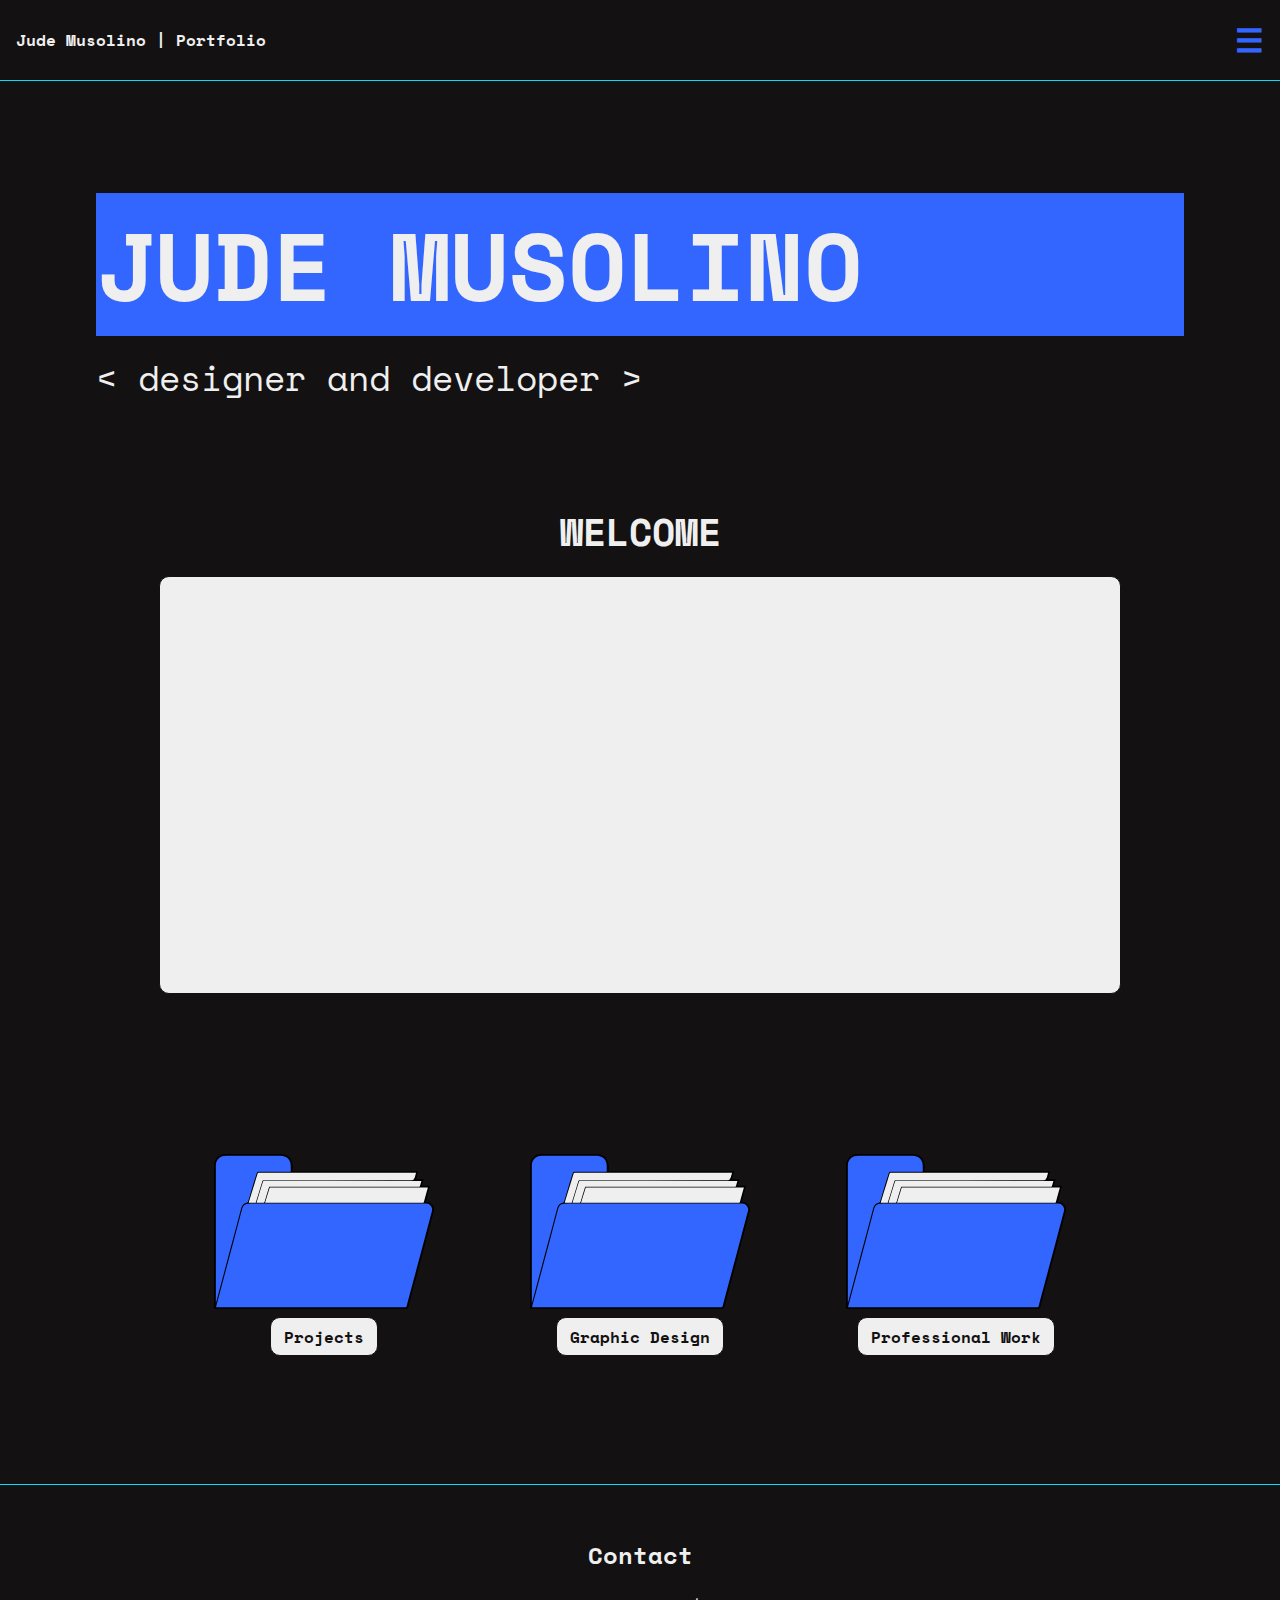
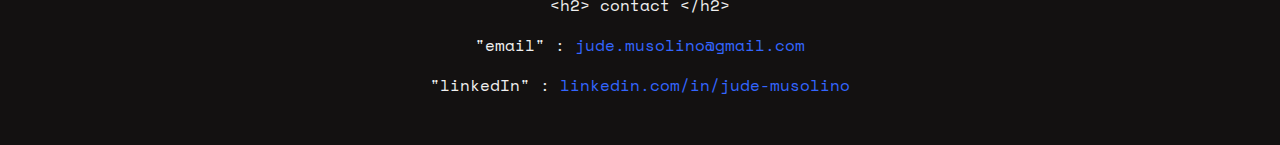
<file: index.html>
<!DOCTYPE html>
<html lang="en">
<head>
  <meta charset="UTF-8" />
  <meta name="viewport" content="width=device-width, initial-scale=1.0" />
  <title>Jude Musolino Portfolio.html</title>
  <link rel="stylesheet" href="style.css" />
  <style>
    @import url('https://fonts.googleapis.com/css2?family=Space+Mono:ital,wght@0,400;0,700;1,400;1,700&display=swap');
  </style>
</head>
<body>
  <div id="header-container"></div>

  <section class="hero">
    <p class="name">JUDE MUSOLINO</p>
    <p class="title">&lt; designer and developer &gt;</p>
  </section>

  <main class="main">
    <h2 class="box-title">WELCOME</h2>
    <div class="main-box">
      <p>Here you'll find a selection of web pages, graphic design, and class projects that I’ve worked on. They highlight my creativity and technical skills, from building functional and user-friendly websites to developing eye-catching designs.</p>
    </div>

    <div class="wrapper">
      <div class="hook">
        <a href="projects.html" class="key-link">
          <img src="assets/folder.svg" alt="Projects Key" class="key" />
          <span>Projects</span>
        </a>
      </div>
      <div class="hook">
        <a href="design.html" class="key-link">
          <img src="assets/folder.svg" alt="Design Key" class="key" />
          <span>Graphic Design</span>
        </a>
      </div>
      <div class="hook">
        <a href="work.html" class="key-link">
          <img src="assets/folder.svg" alt="Work Key" class="key" />
          <span>Professional Work</span>
        </a>
      </div>
    </div>
  </main>

  <footer class="contact" id="contact">
    <h2>Contact</h2>
    <p class="code-heading">
      <span class="tag">&lt;h2&gt;</span>
      <span class="heading-text">contact</span>
      <span class="tag">&lt;/h2&gt;</span>
    </p>

    <p><span class="label">"email"</span> : <a href="mailto:jude.musolino@gmail.com">jude.musolino@gmail.com</a></p>
    <p><span class="label">"linkedIn"</span> : <a href="linkedin.com/in/jude-musolino">linkedin.com/in/jude-musolino</a></p>
  </footer>

  <script>
    fetch('header.html')
      .then(response => response.text())
      .then(data => {
        document.getElementById('header-container').innerHTML = data;

        const hamburger = document.getElementById('hamburger');
        const menu = document.getElementById('menu');
        const overlay = document.getElementById('overlay');

        hamburger.addEventListener('click', () => {
          menu.classList.toggle('active');
          overlay.classList.toggle('active');
        });

        document.querySelectorAll('.menu a').forEach(link => {
          link.addEventListener('click', () => {
            menu.classList.remove('active');
            overlay.classList.remove('active');
          });
        });

        overlay.addEventListener('click', () => {
          menu.classList.remove('active');
          overlay.classList.remove('active');
        });
      })
      .catch(err => console.error('Error loading header:', err));
  </script>
</body>
</html>
</file>
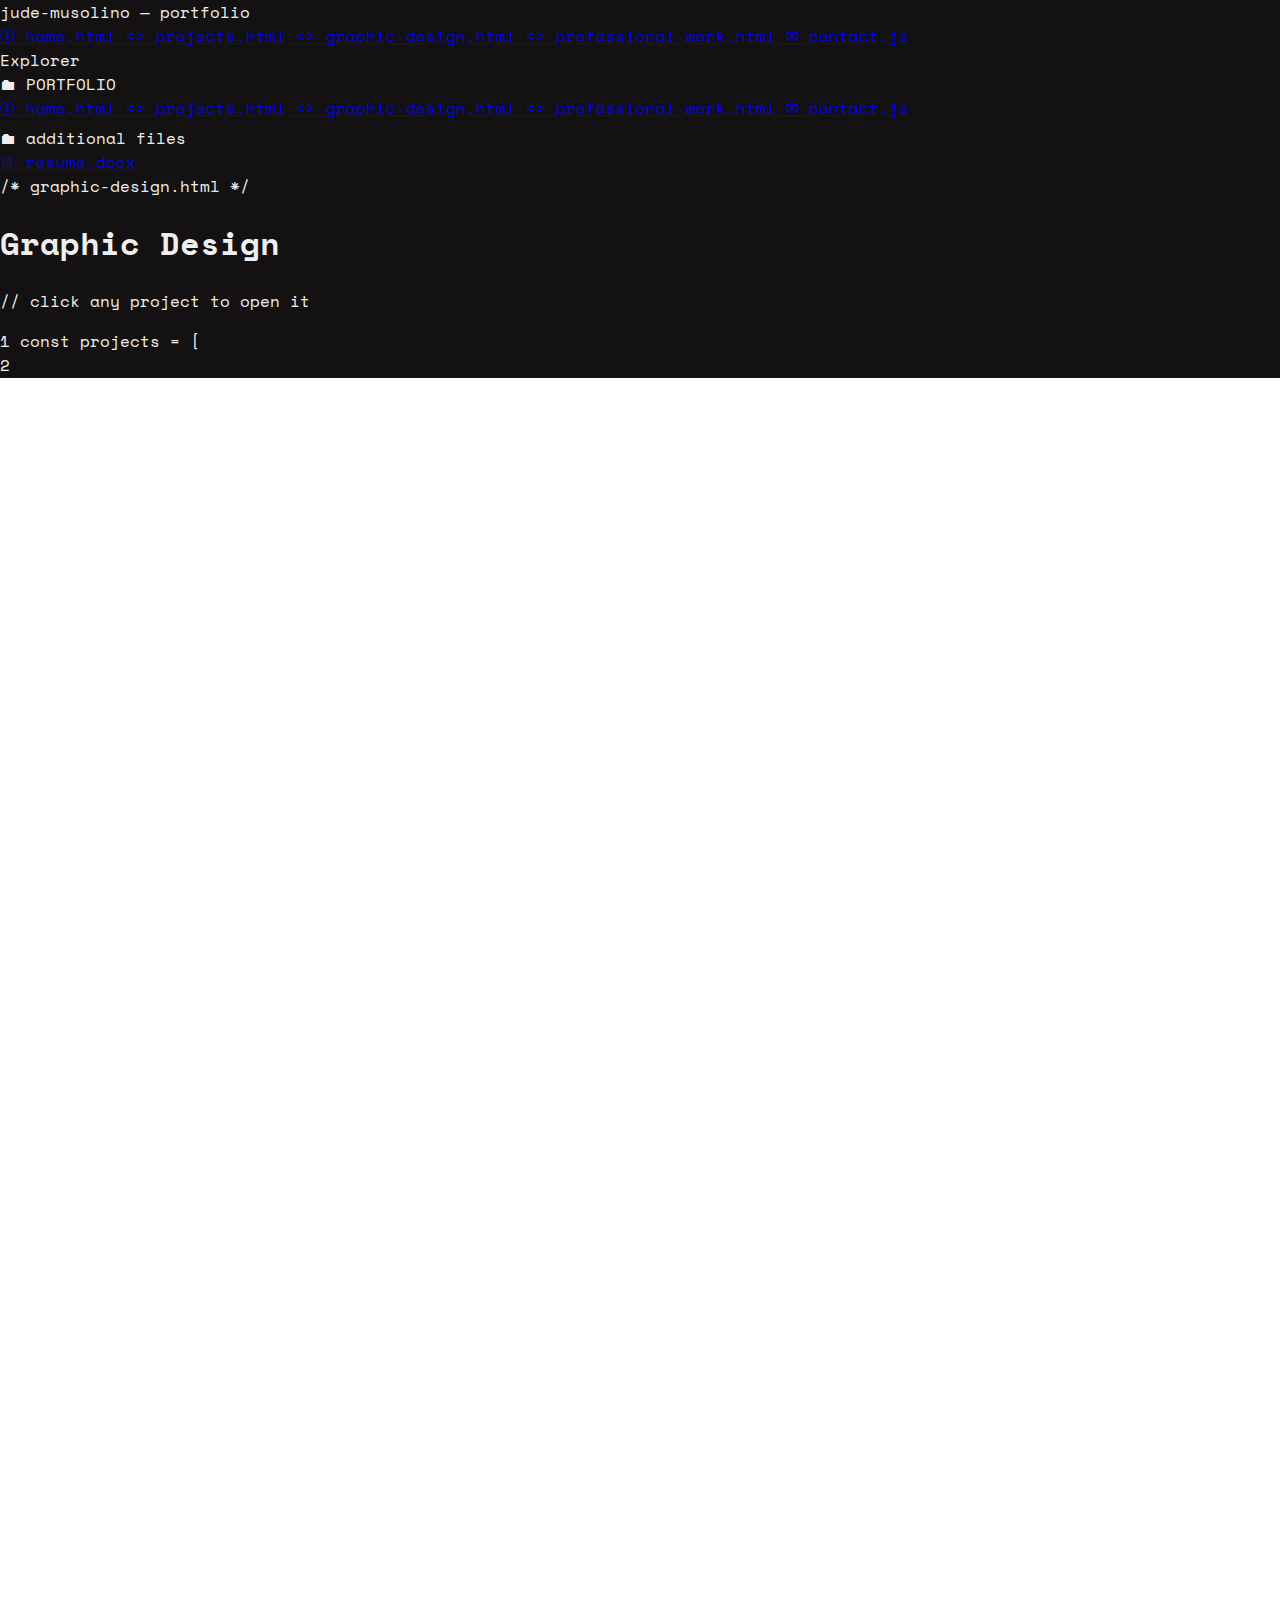
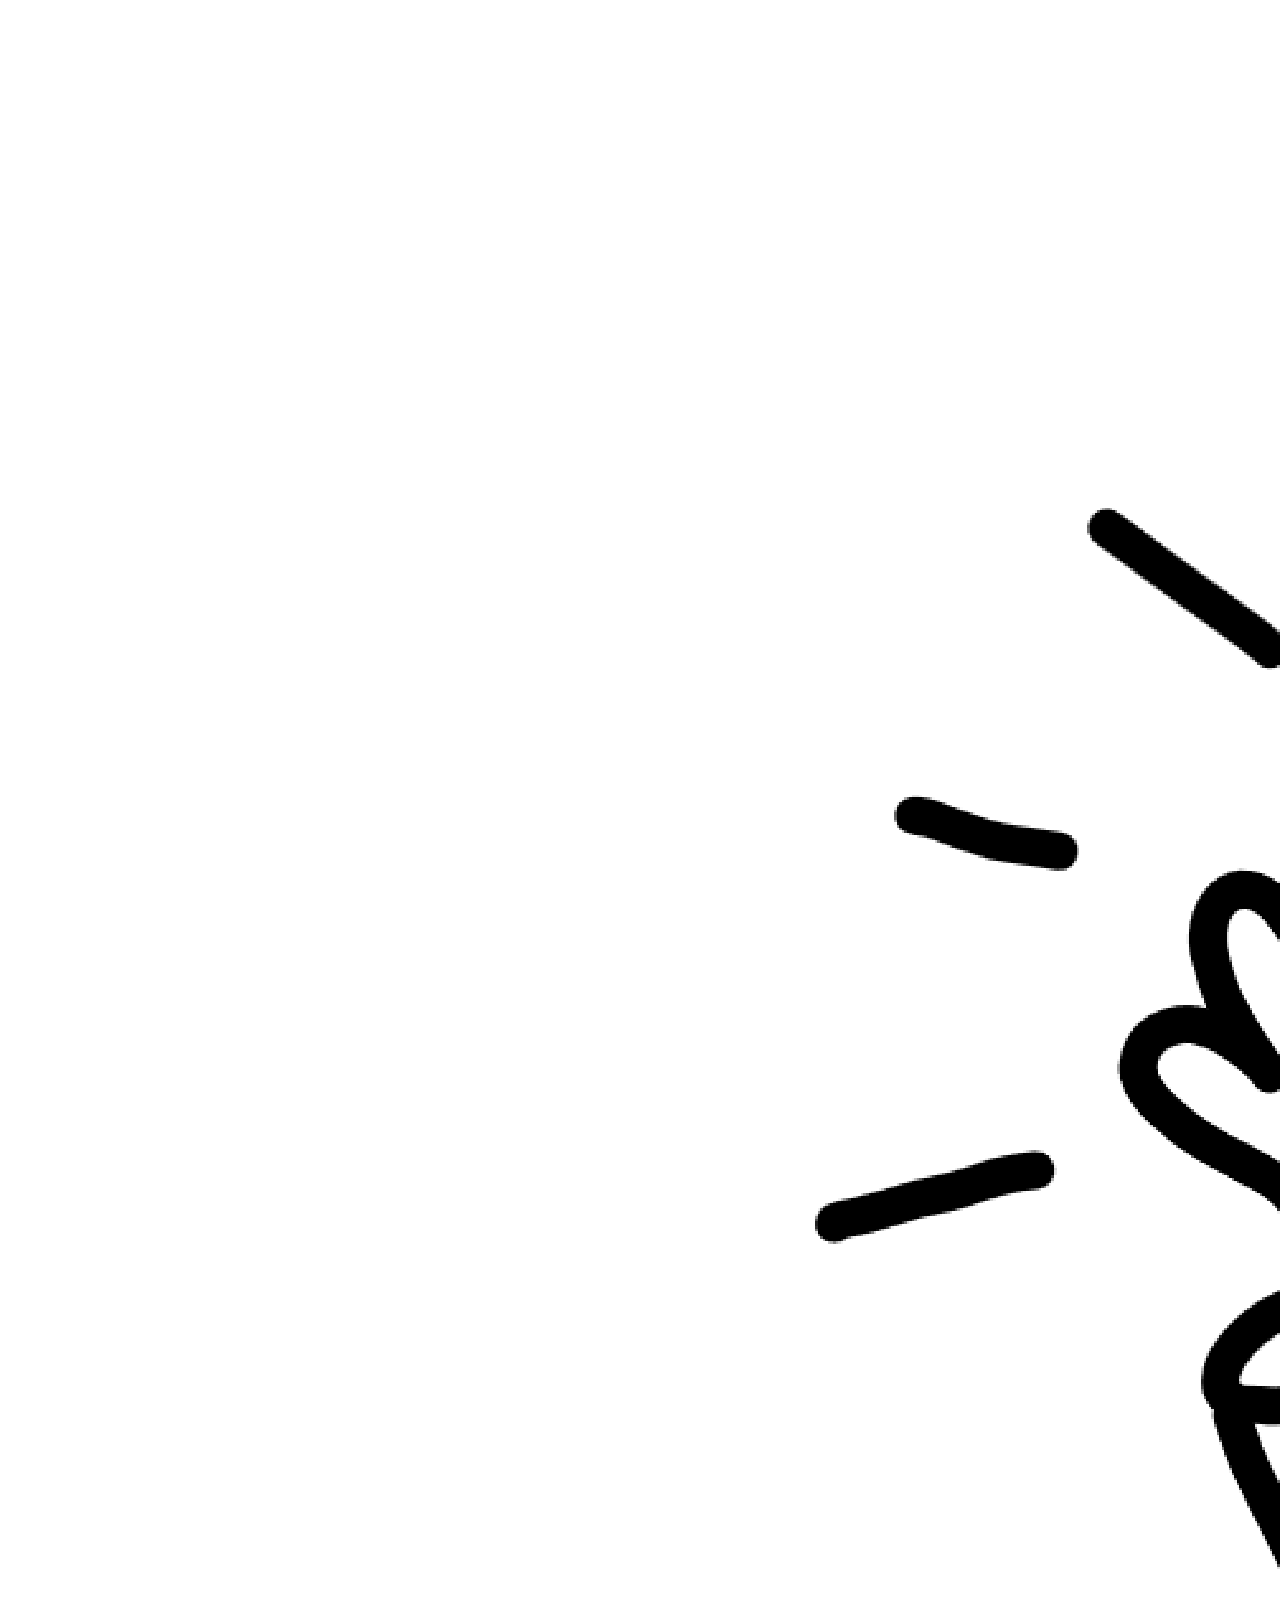
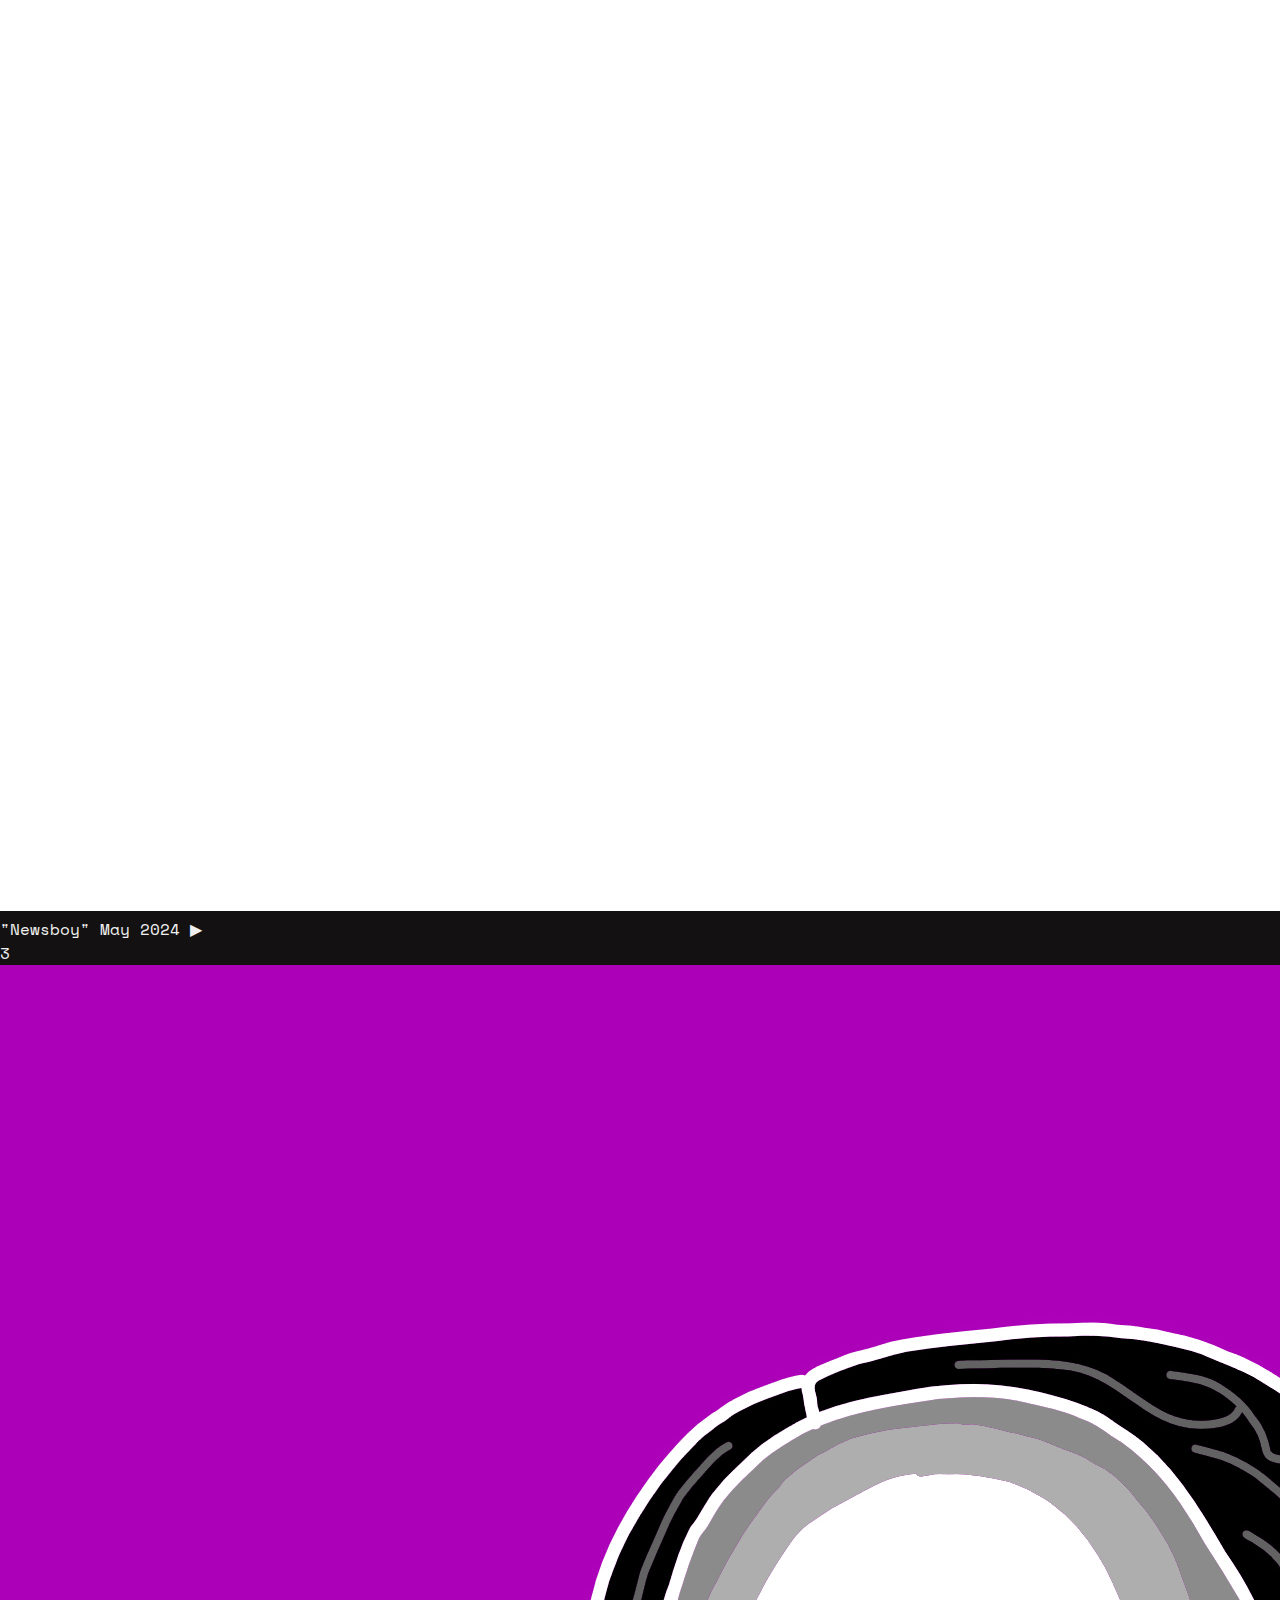
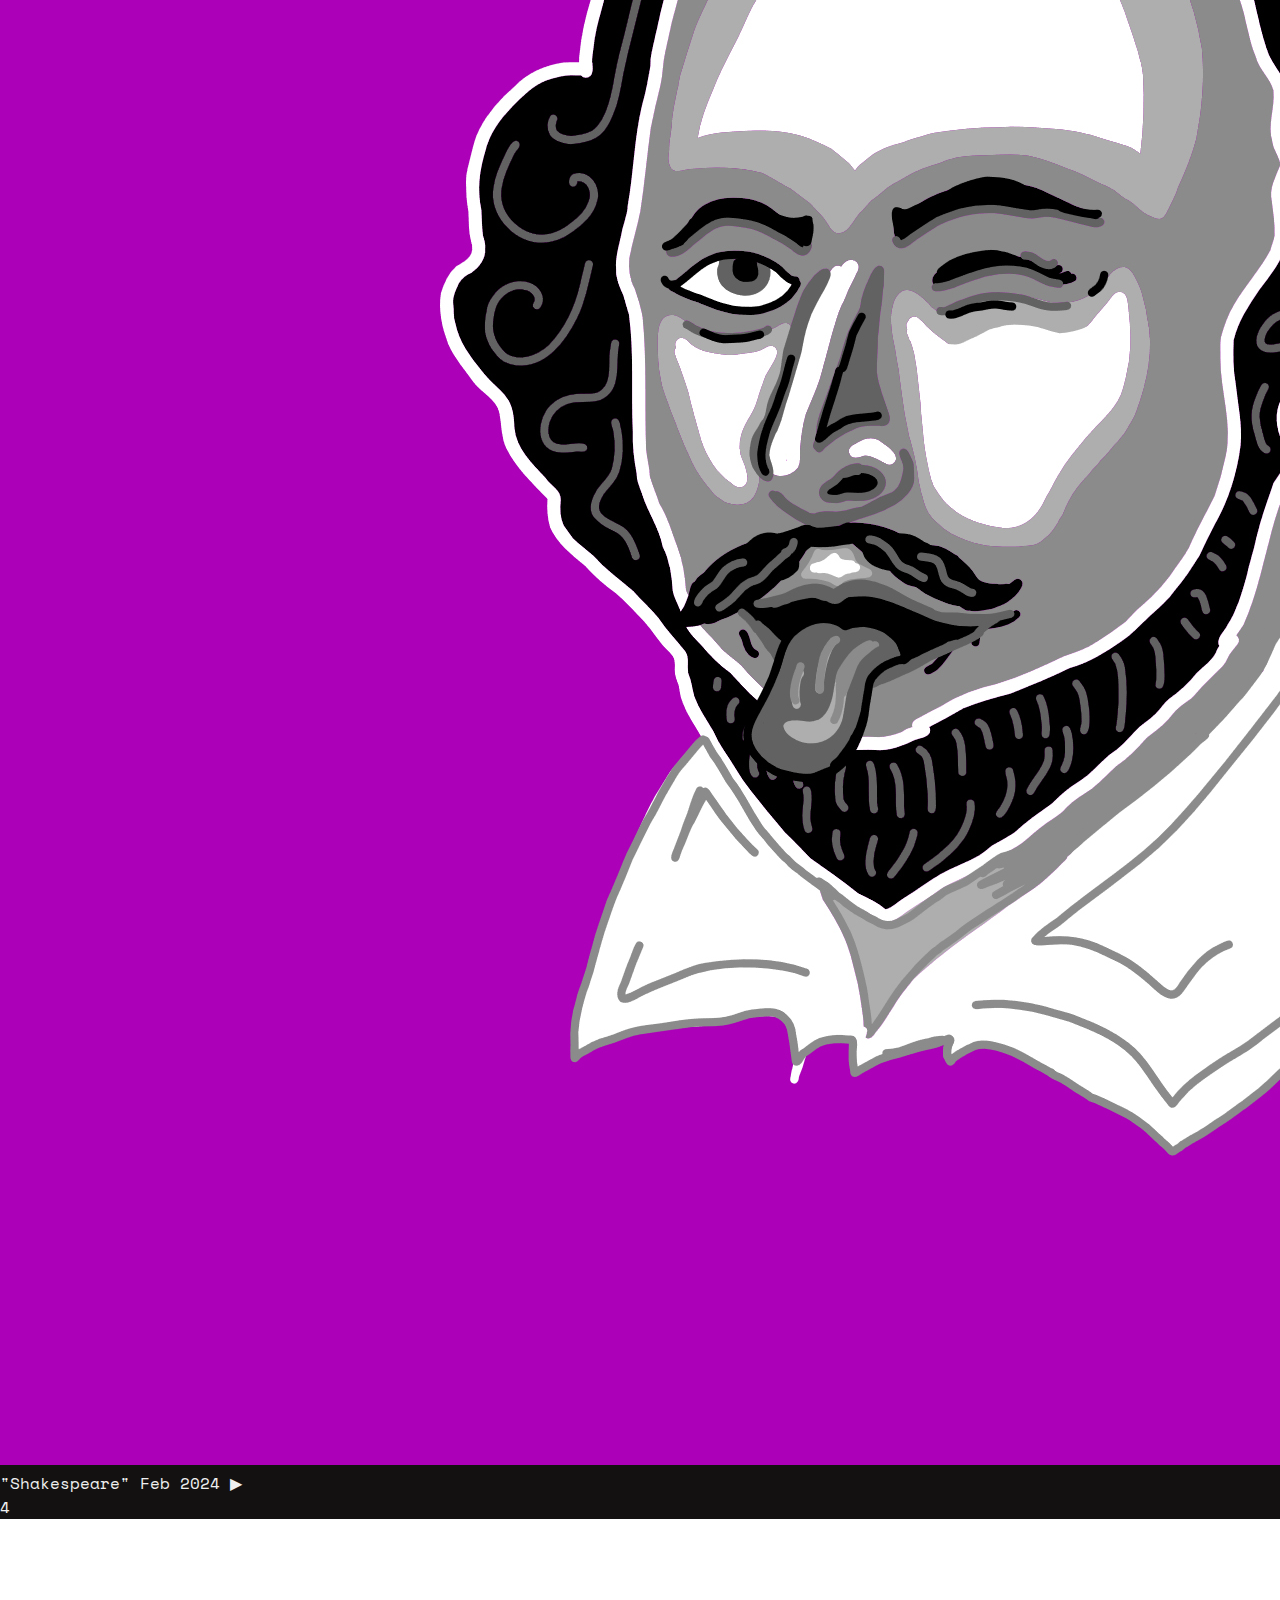
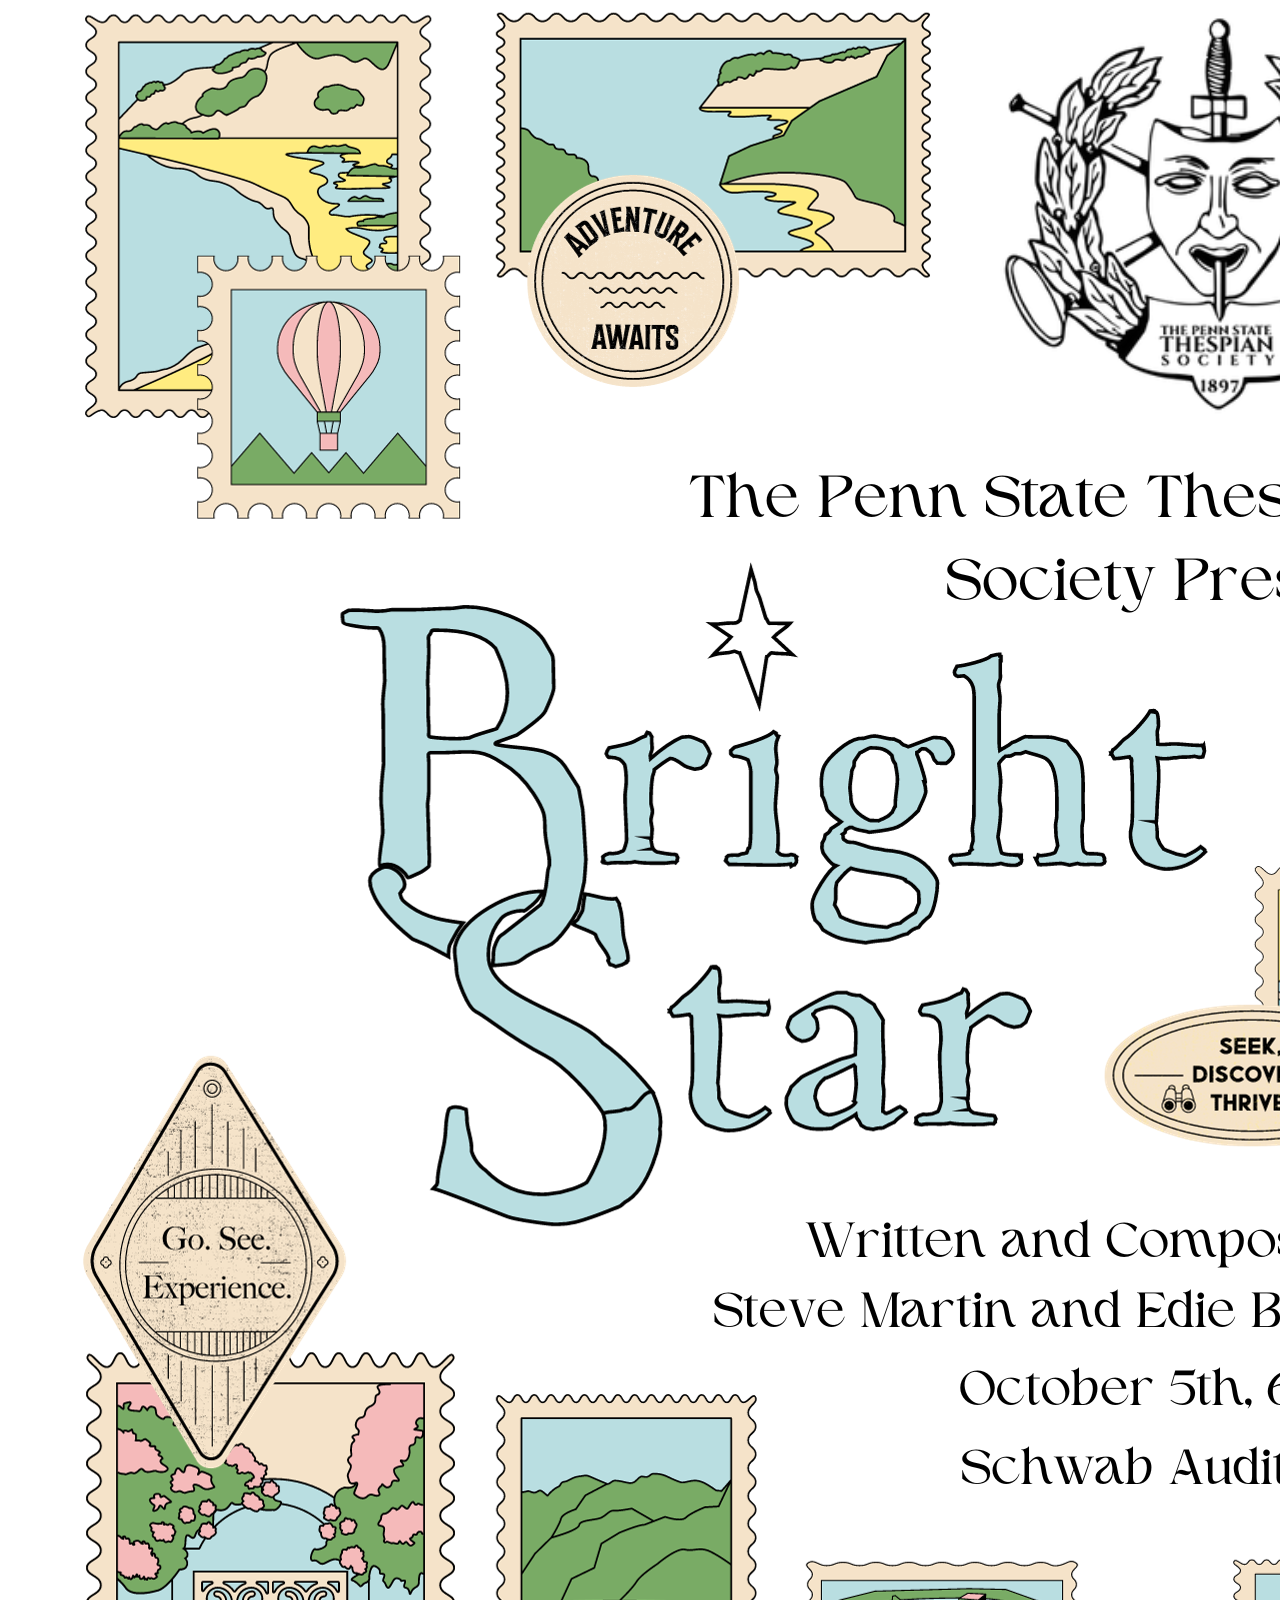
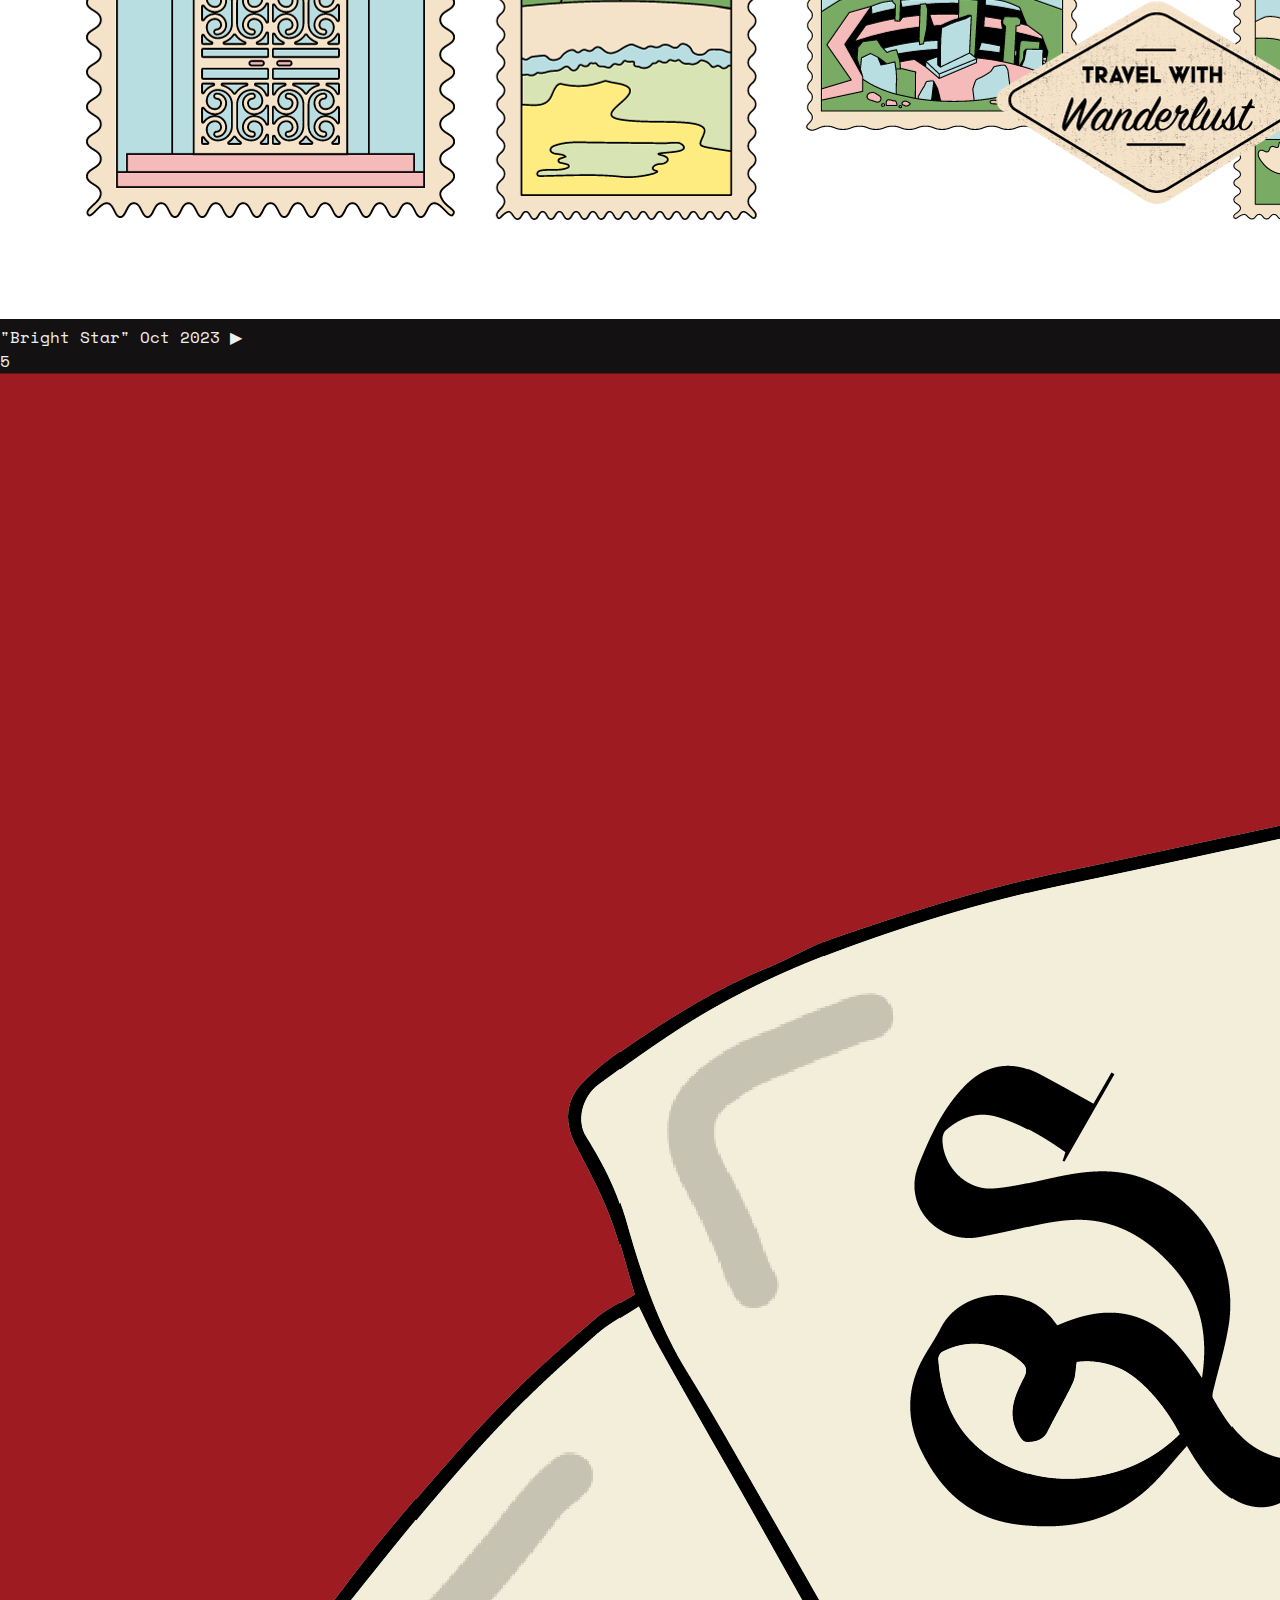
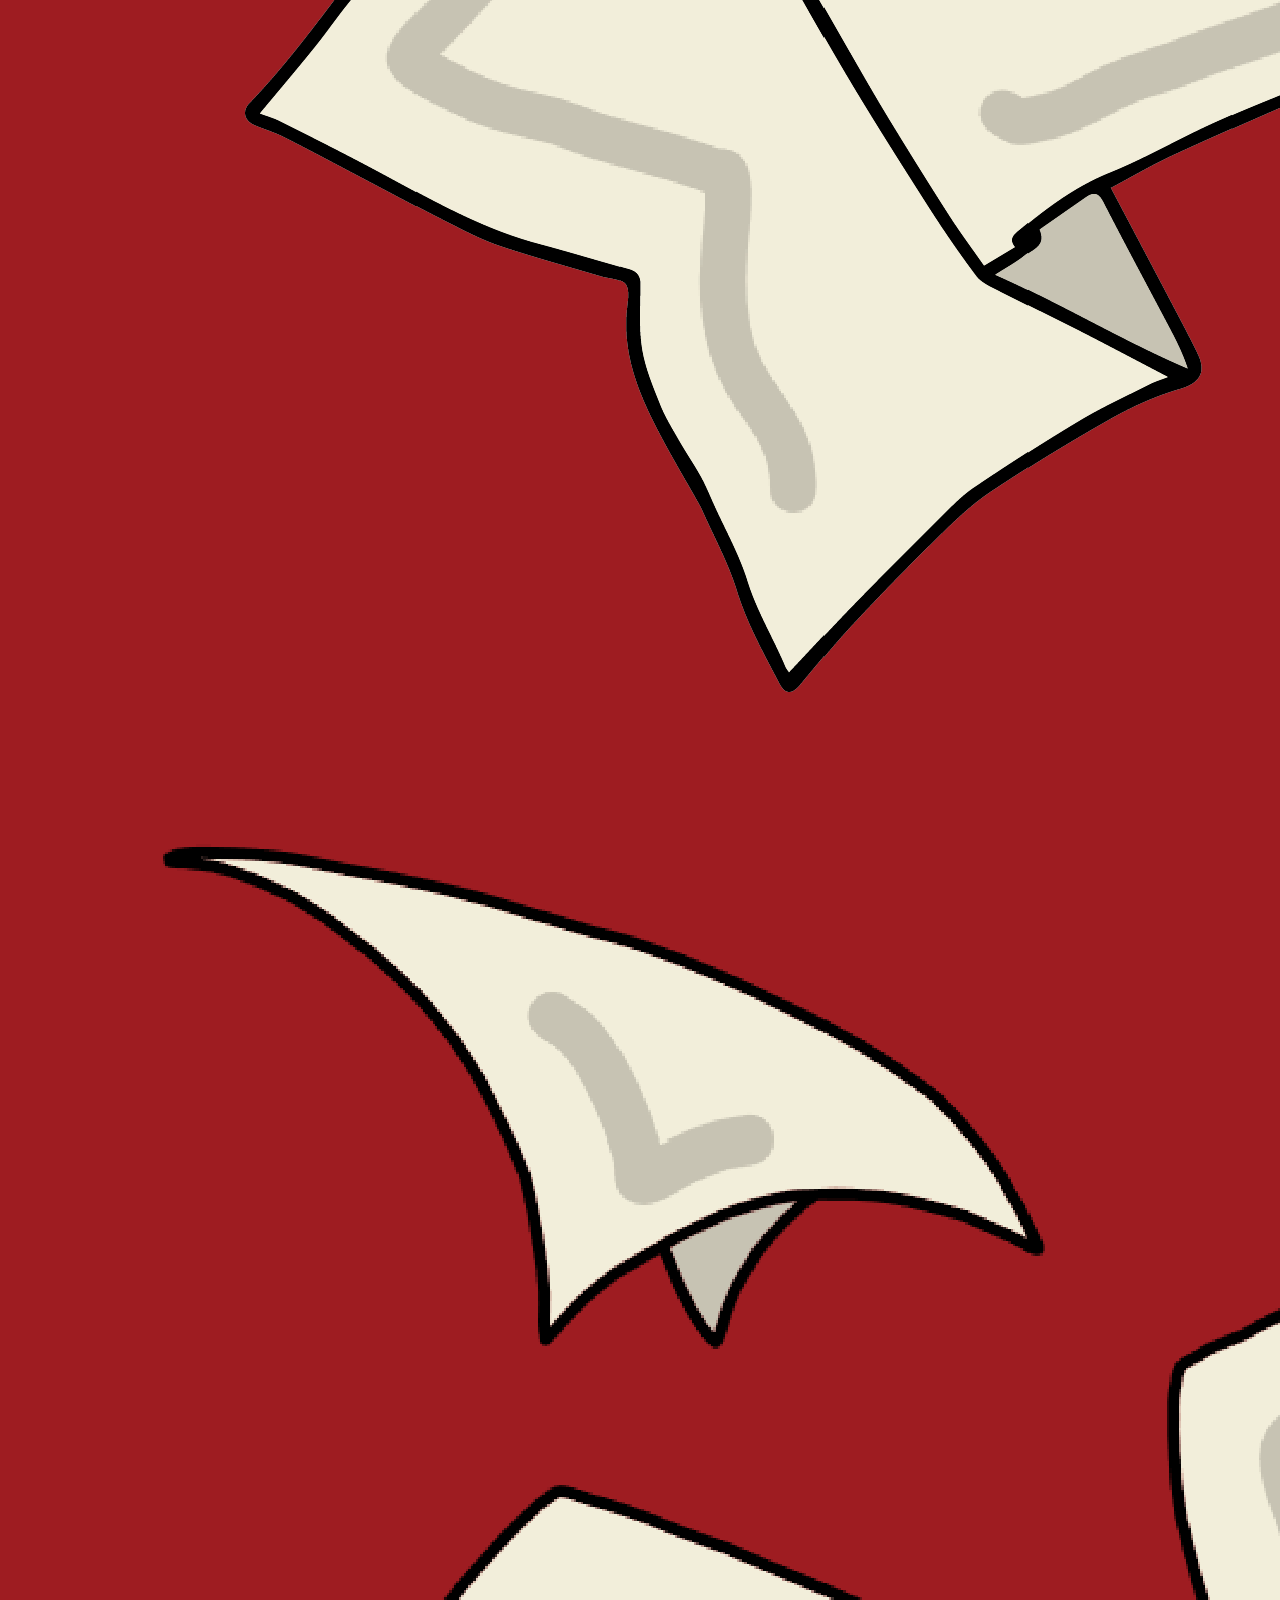
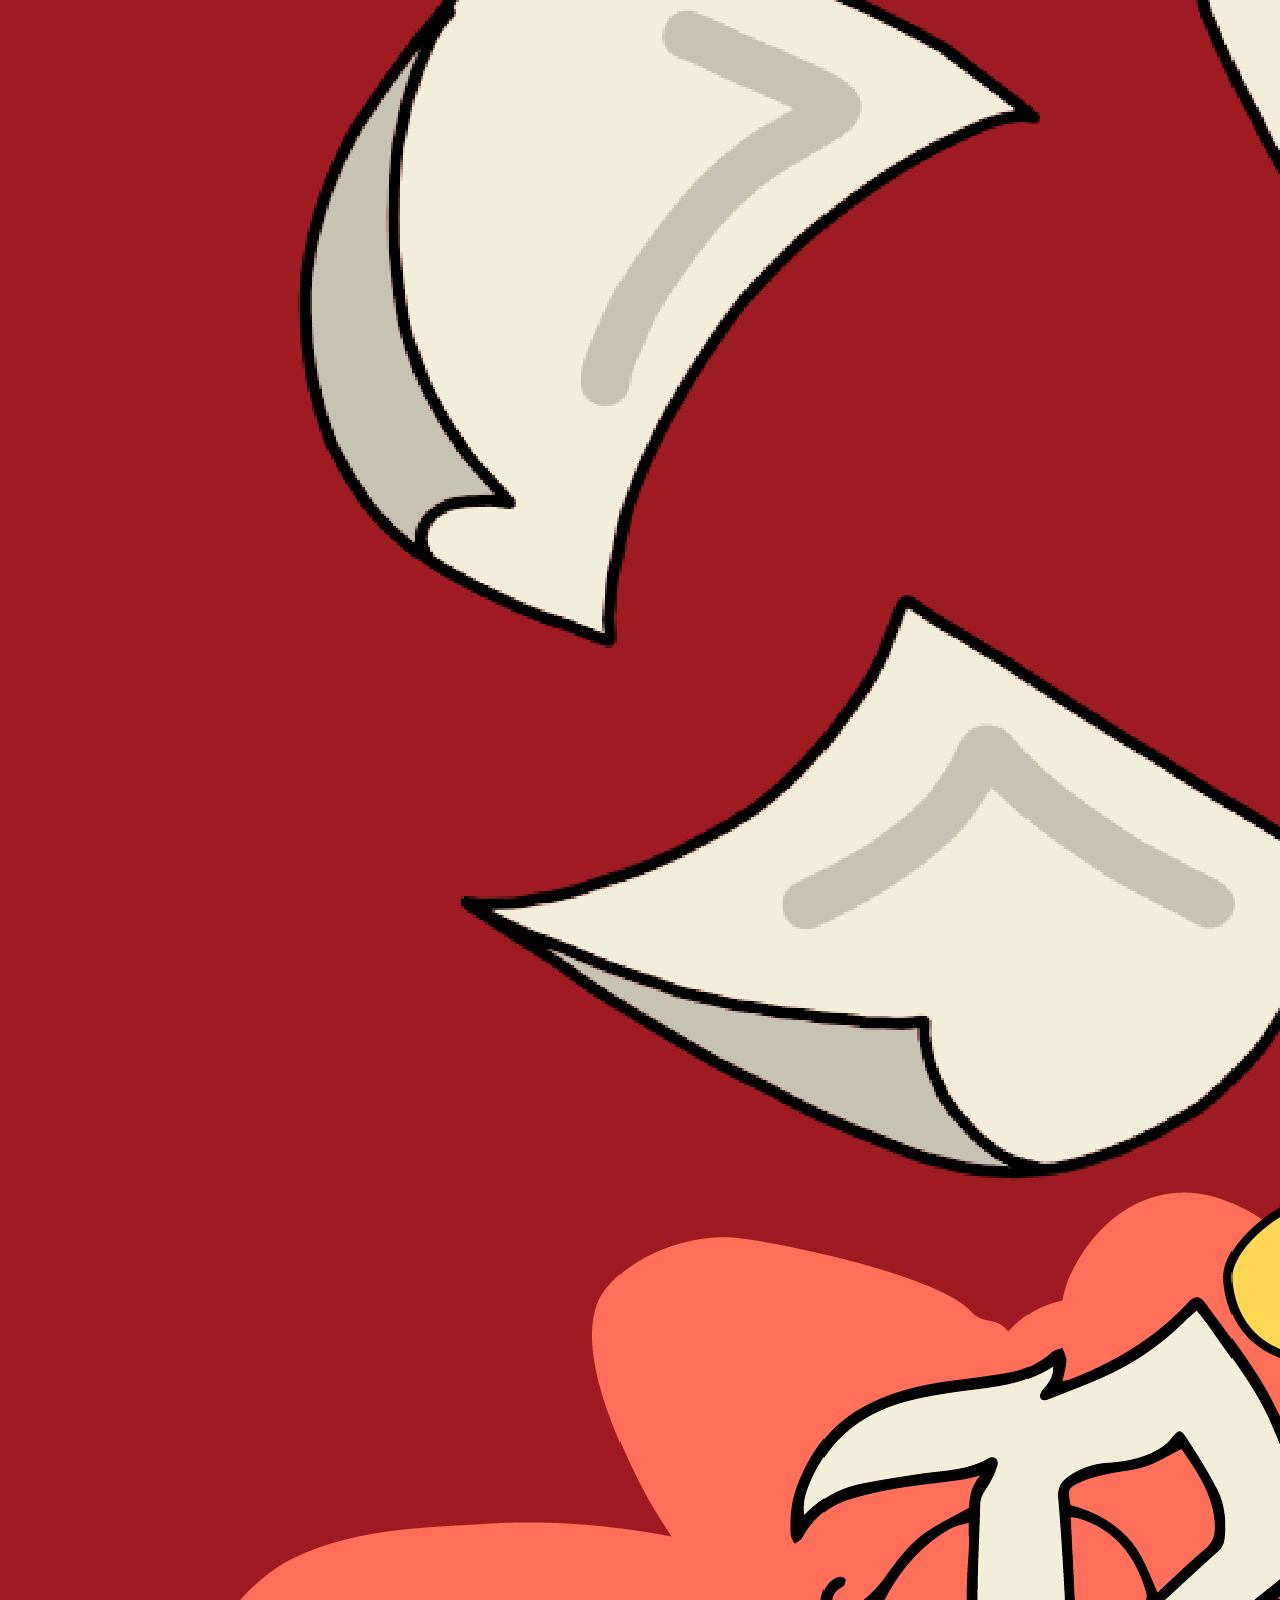
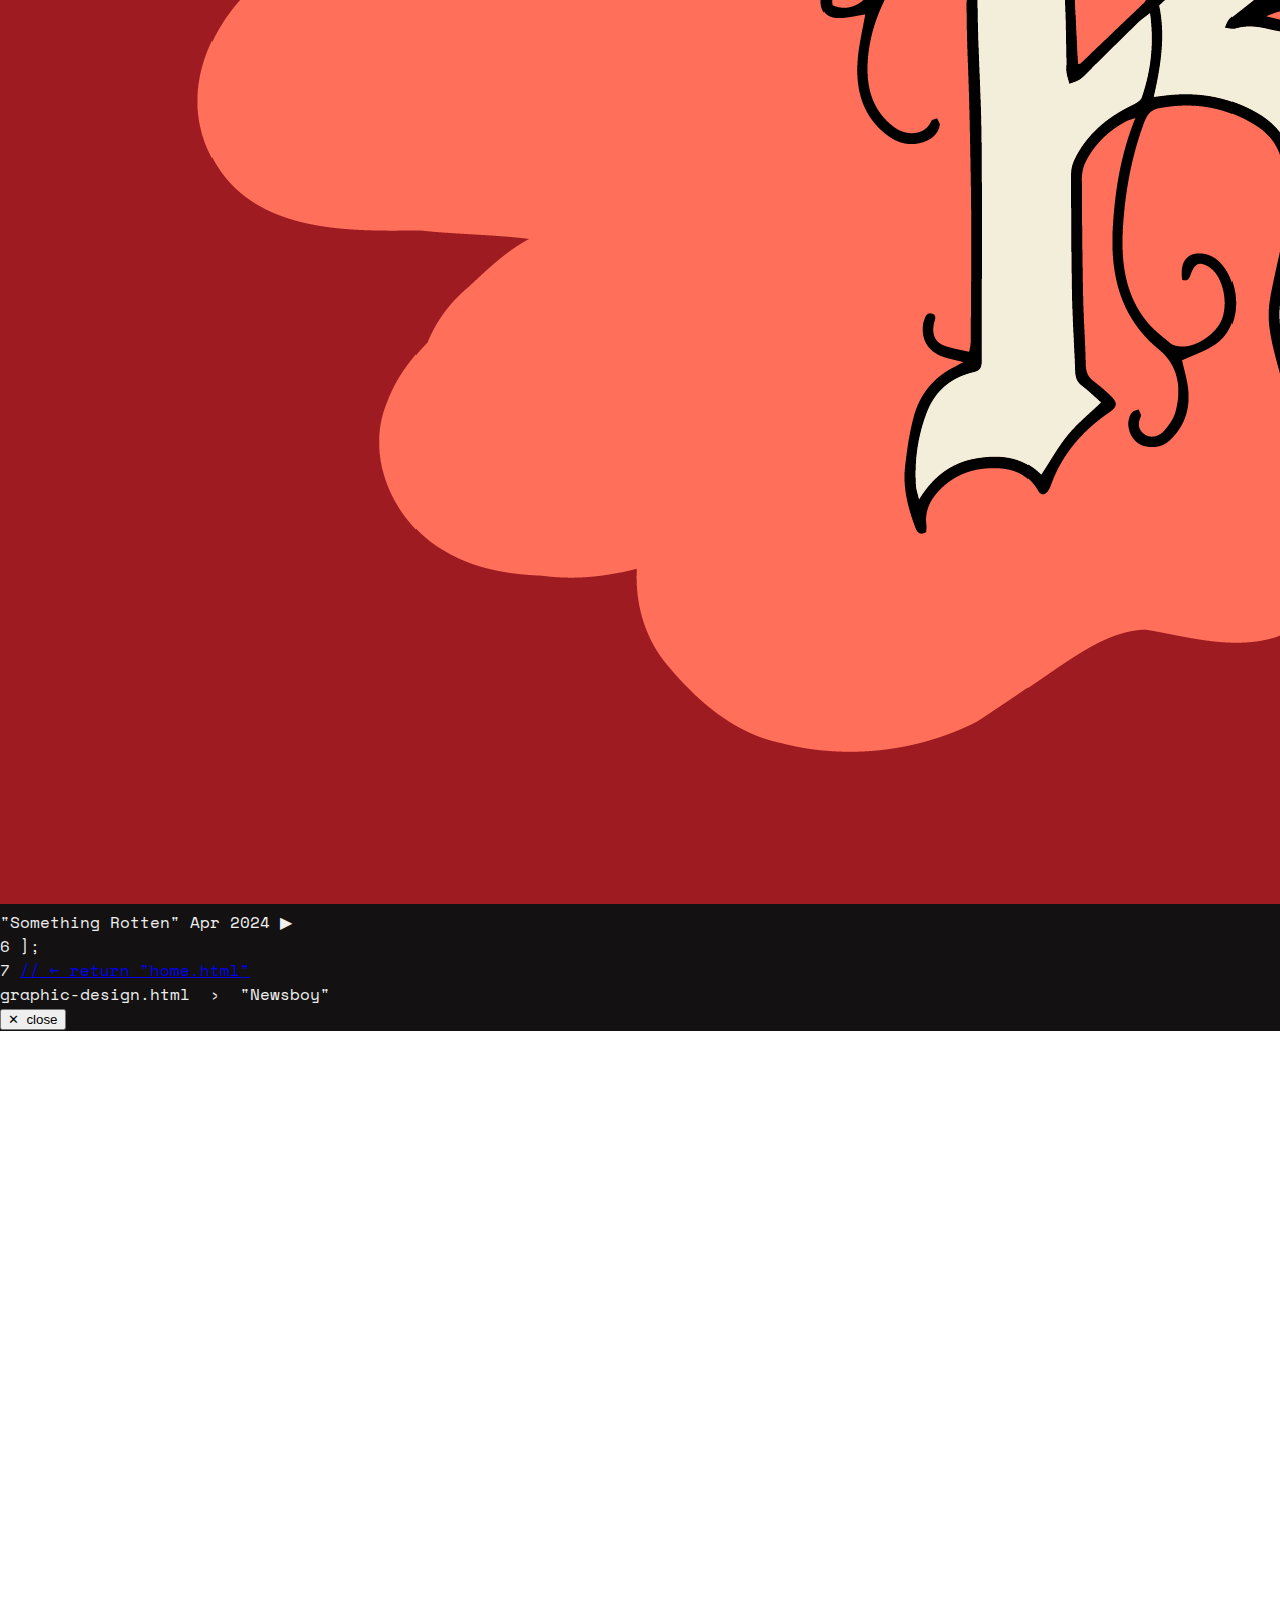
<file: design.html>
<!DOCTYPE html>
<html lang="en">
<head>
  <meta charset="UTF-8" />
  <meta name="viewport" content="width=device-width, initial-scale=1.0" />
  <title>Graphic Design | Jude Musolino</title>
  <link rel="preconnect" href="https://fonts.googleapis.com">
  <link href="https://fonts.googleapis.com/css2?family=Space+Mono:ital,wght@0,400;0,700;1,400;1,700&display=swap" rel="stylesheet">
  <link rel="stylesheet" href="style.css" />
</head>
<body>

  <!-- TITLE BAR -->
  <div class="titlebar">
    <div class="traffic-lights">
      <div class="traffic-light tl-close"></div>
      <div class="traffic-light tl-min"></div>
      <div class="traffic-light tl-max"></div>
    </div>
    <div class="titlebar-text">jude-musolino — portfolio</div>
    <div class="titlebar-spacer"></div>
  </div>

  <!-- TAB BAR -->
  <div class="tabbar">
    <a class="tab" href="index.html">
      <span class="tab-icon icon-js">🛈</span>
      home.html
    </a>
    <a class="tab" href="projects.html">
      <span class="tab-icon icon-html">&lt;&gt;</span>
      projects.html
    </a>
    <a class="tab active" href="design.html">
      <span class="tab-icon icon-html">&lt;&gt;</span>
      graphic-design.html
    </a>
    <a class="tab" href="work.html">
      <span class="tab-icon icon-html">&lt;&gt;</span>
      professional-work.html
    </a>
    <a class="tab" href="index.html#contact">
      <span class="tab-icon icon-js">✉</span>
      contact.js
    </a>
  </div>

  <!-- WORKSPACE -->
  <div class="workspace">

    <!-- SIDEBAR -->
    <aside class="sidebar">
      <div class="sidebar-header">Explorer</div>
      <div class="sidebar-folder">
        <span class="chevron">🖿</span>
        <span>PORTFOLIO</span>
      </div>
      <a class="sidebar-file" href="index.html">
        <span class="icon-js">🛈</span> home.html
      </a>
      <a class="sidebar-file" href="projects.html">
        <span class="icon-html">&lt;&gt;</span> projects.html
      </a>
      <a class="sidebar-file active" href="design.html">
        <span class="icon-html">&lt;&gt;</span> graphic-design.html
      </a>
      <a class="sidebar-file" href="work.html">
        <span class="icon-html">&lt;&gt;</span> professional-work.html
      </a>
      <a class="sidebar-file" href="index.html#contact">
        <span class="icon-js">✉</span> contact.js
      </a>
      <div class="sidebar-folder" style="margin-top: 6px;">
        <span class="chevron">🖿</span>
        <span>additional files</span>
      </div>
      <a class="sidebar-file" href="#">
        <span class="icon-svg">🗎</span> resume.docx
      </a>
    </aside>

    <!-- EDITOR: populated by portfolio.js -->
    <div class="editor" id="editor"></div>

  </div>

  <!-- STATUS BAR -->
  <div class="statusbar">
    <div class="sb-item">☍ &nbsp;main</div>
    <div class="sb-item" id="status-msg">loading...</div>
    <div class="sb-right">
      <div class="sb-item">UTF-8</div>
      <div class="sb-item">HTML</div>
    </div>
  </div>

  <script src="portfolio.js"></script>
  <script>
    renderPortfolioPage({
      pageFile: 'graphic-design.html',
      title: 'Graphic Design',
      subtitle: '// click any project to open it',
      statusCount: '4 projects',
      projects: [
        {
          id: 'newsboy',
          title: 'Newsboy',
          date: 'May 2024',
          image: 'assets/newsboytwit.png',
          description: "I created this merch design for the Penn State Thespian Society. The organization's weekly newsletter is called the 'TWIT', as you can see printed on the newspaper, which stands for 'This Week In Thespians'. This hand-drawn design plays on the concept of a vintage newsboy.",
          links: []
        },
        {
          id: 'shakespeare',
          title: 'Shakespeare',
          date: 'Feb 2024',
          image: 'assets/shakes.jpg',
          description: "I used Adobe Fresco to draw this satirical image of William Shakespeare for buttons for members of the Penn State Thespian Society.",
          links: []
        },
        {
          id: 'brightstar',
          title: 'Bright Star',
          date: 'Oct 2023',
          image: 'assets/brightstar.png',
          description: "This is the cover page of a program I created for the Penn State Thespian Society's mainstage show 'Bright Star'. I created the lettering in Adobe and designed the rest in Canva.",
          links: []
        },
        {
          id: 'somethingrotten',
          title: 'Something Rotten',
          date: 'Apr 2024',
          image: 'assets/poster.png',
          description: "This is the poster and t-shirt design I created for the Penn State Thespian Society's production of 'Something Rotten!'. I hand-drew the lettering and then transferred it to Adobe Illustrator, where I completed the rest of the design.",
          links: []
        },
      ]
    });
  </script>

</body>
</html>
</file>
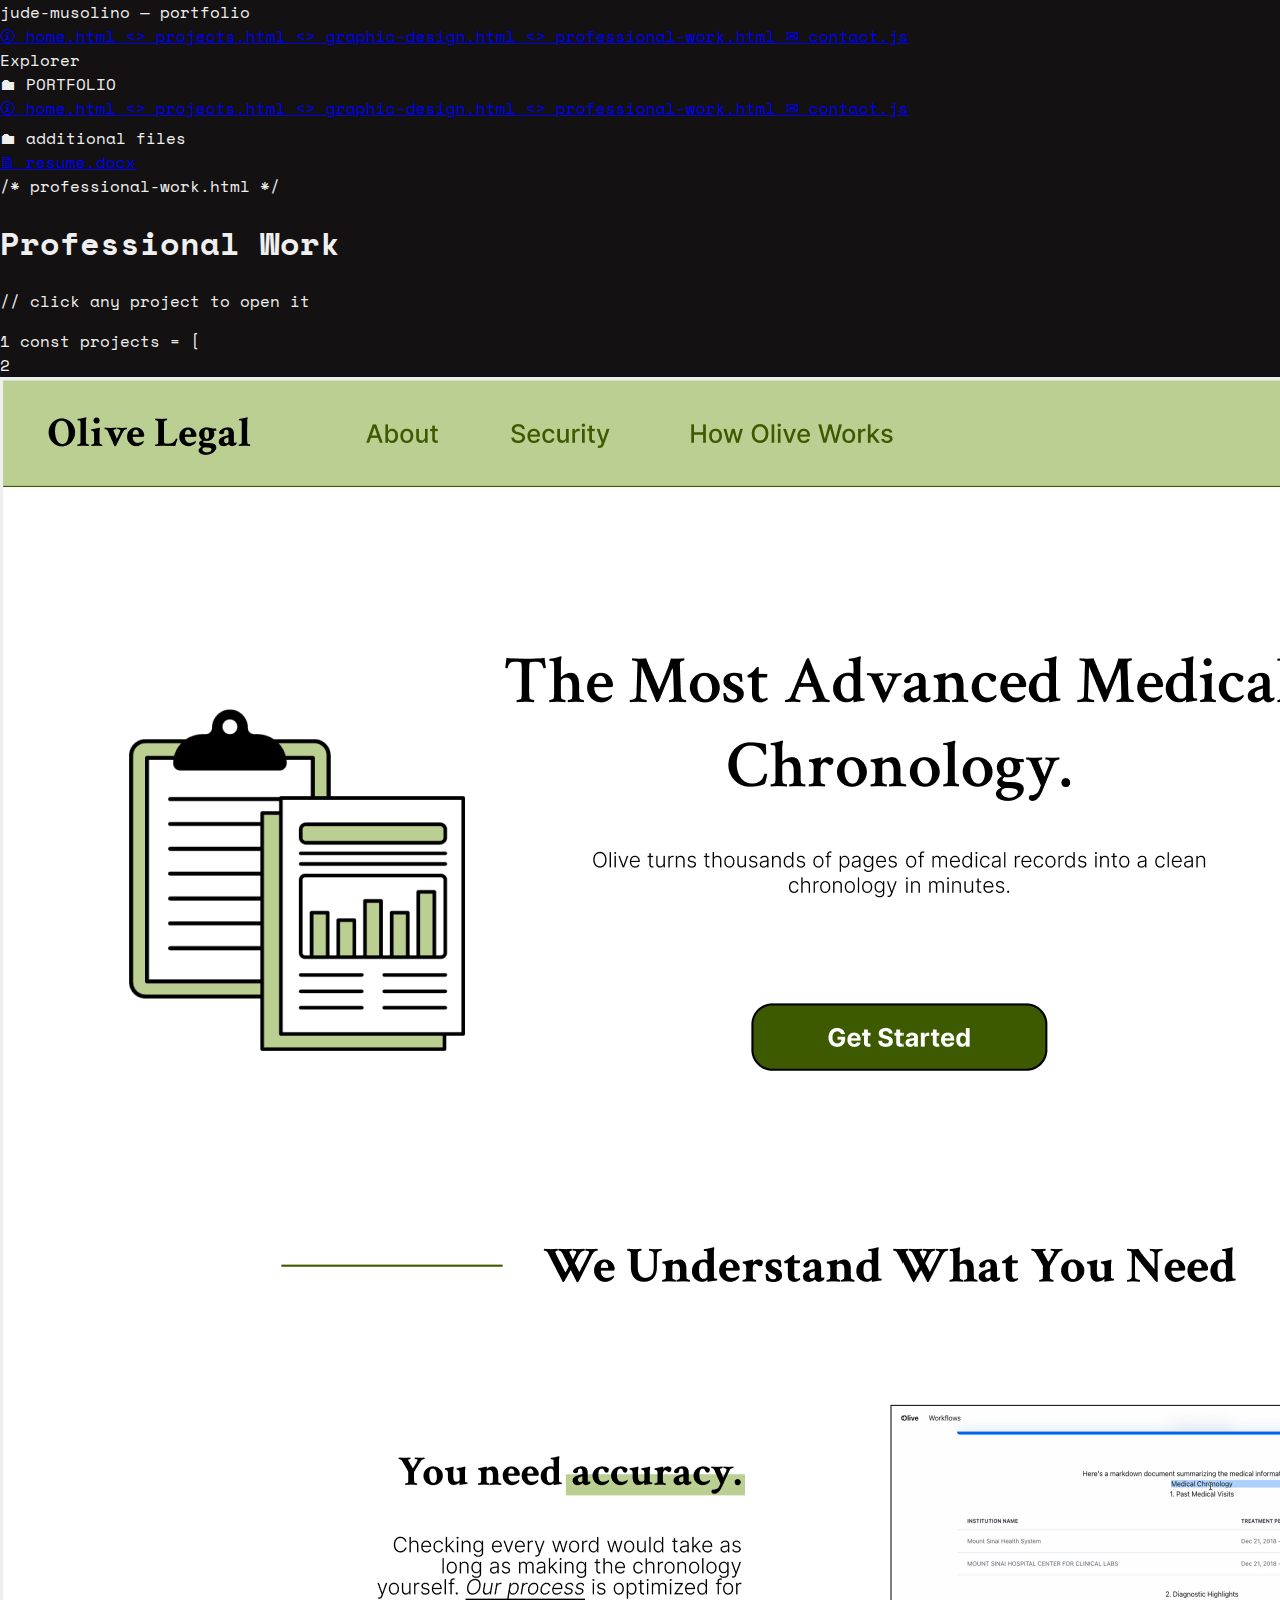
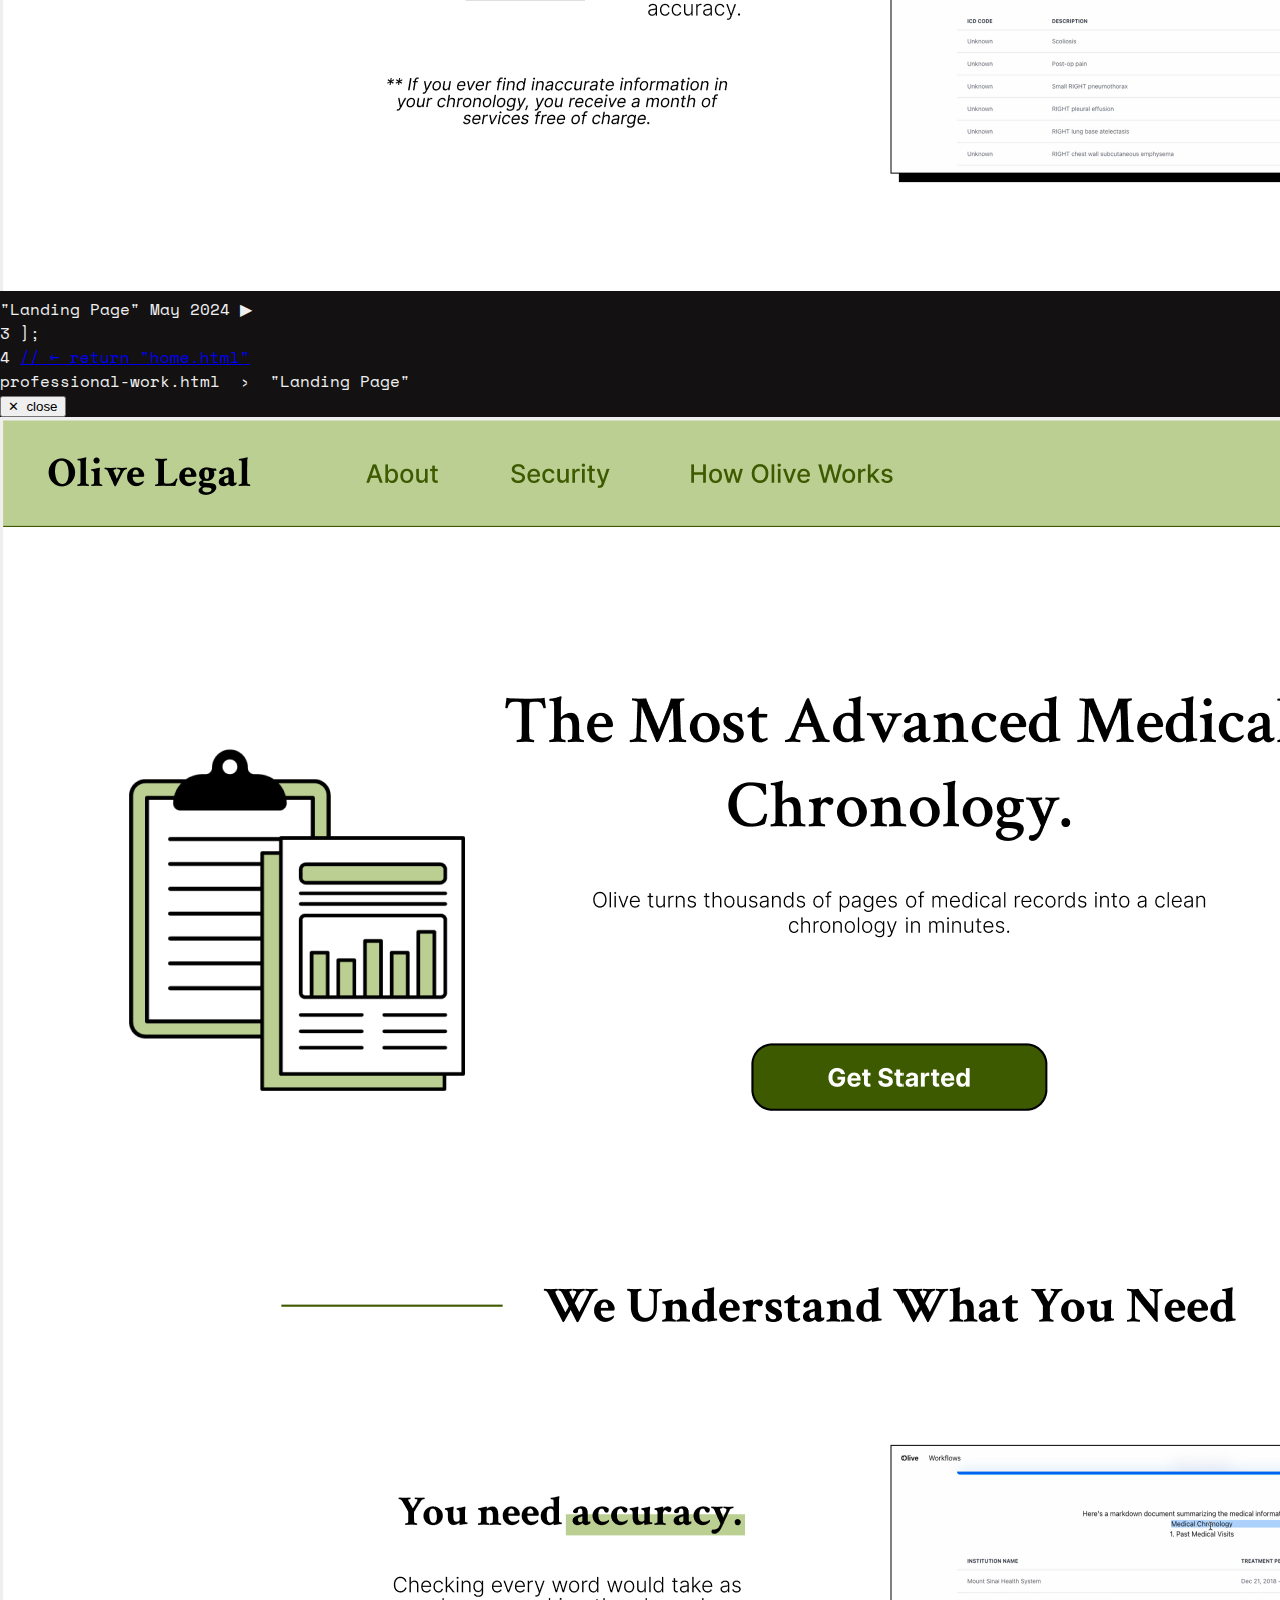
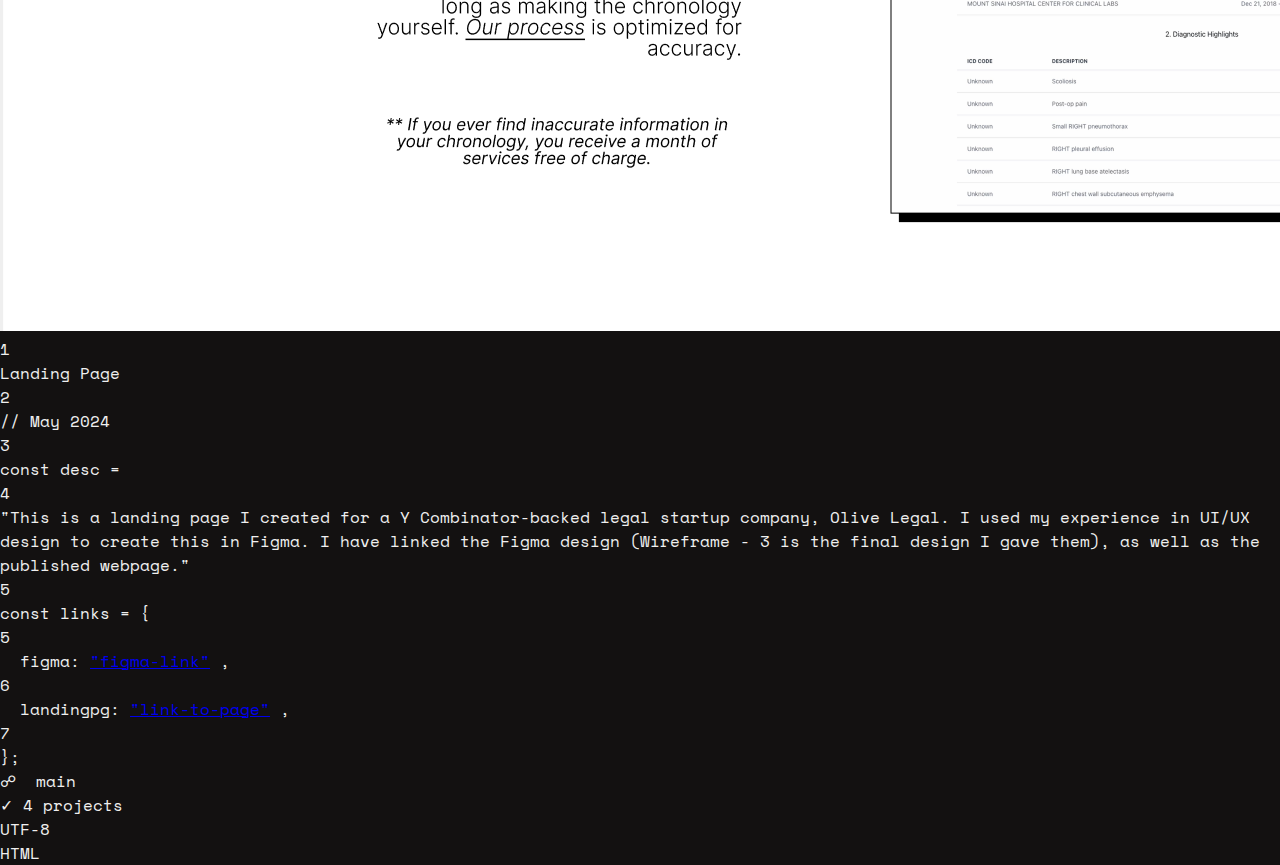
<file: work.html>
<!DOCTYPE html>
<html lang="en">
<head>
  <meta charset="UTF-8" />
  <meta name="viewport" content="width=device-width, initial-scale=1.0" />
  <title>Professional Work | Jude Musolino</title>
  <link rel="preconnect" href="https://fonts.googleapis.com">
  <link href="https://fonts.googleapis.com/css2?family=Space+Mono:ital,wght@0,400;0,700;1,400;1,700&display=swap" rel="stylesheet">
  <link rel="stylesheet" href="style.css" />
</head>
<body>

  <!-- TITLE BAR -->
  <div class="titlebar">
    <div class="traffic-lights">
      <div class="traffic-light tl-close"></div>
      <div class="traffic-light tl-min"></div>
      <div class="traffic-light tl-max"></div>
    </div>
    <div class="titlebar-text">jude-musolino — portfolio</div>
    <div class="titlebar-spacer"></div>
  </div>

  <!-- TAB BAR -->
  <div class="tabbar">
    <a class="tab" href="index.html">
      <span class="tab-icon icon-js">🛈</span>
      home.html
    </a>
    <a class="tab" href="projects.html">
      <span class="tab-icon icon-html">&lt;&gt;</span>
      projects.html
    </a>
    <a class="tab" href="design.html">
      <span class="tab-icon icon-html">&lt;&gt;</span>
      graphic-design.html
    </a>
    <a class="tab active" href="work.html">
      <span class="tab-icon icon-html">&lt;&gt;</span>
      professional-work.html
    </a>
    <a class="tab" href="index.html#contact">
      <span class="tab-icon icon-js">✉</span>
      contact.js
    </a>
  </div>

  <!-- WORKSPACE -->
  <div class="workspace">

    <!-- SIDEBAR -->
    <aside class="sidebar">
      <div class="sidebar-header">Explorer</div>
      <div class="sidebar-folder">
        <span class="chevron">🖿</span>
        <span>PORTFOLIO</span>
      </div>
      <a class="sidebar-file" href="index.html">
        <span class="icon-js">🛈</span> home.html
      </a>
      <a class="sidebar-file" href="projects.html">
        <span class="icon-html">&lt;&gt;</span> projects.html
      </a>
      <a class="sidebar-file" href="design.html">
        <span class="icon-html">&lt;&gt;</span> graphic-design.html
      </a>
      <a class="sidebar-file active" href="work.html">
        <span class="icon-html">&lt;&gt;</span> professional-work.html
      </a>
      <a class="sidebar-file" href="index.html#contact">
        <span class="icon-js">✉</span> contact.js
      </a>
      <div class="sidebar-folder" style="margin-top: 6px;">
        <span class="chevron">🖿</span>
        <span>additional files</span>
      </div>
      <a class="sidebar-file" href="#">
        <span class="icon-svg">🗎</span> resume.docx
      </a>
    </aside>

    <!-- EDITOR: populated by portfolio.js -->
    <div class="editor" id="editor"></div>

  </div>

  <!-- STATUS BAR -->
  <div class="statusbar">
    <div class="sb-item">☍ &nbsp;main</div>
    <div class="sb-item" id="status-msg">loading...</div>
    <div class="sb-right">
      <div class="sb-item">UTF-8</div>
      <div class="sb-item">HTML</div>
    </div>
  </div>

  <script src="portfolio.js"></script>
  <script>
    renderPortfolioPage({
      pageFile: 'professional-work.html',
      title: 'Professional Work',
      subtitle: '// click any project to open it',
      statusCount: '4 projects',
      projects: [
        {
          id: 'landingpage',
          title: 'Landing Page',
          date: 'May 2024',
          image: 'assets/olive.png',
          description: "This is a landing page I created for a Y Combinator-backed legal startup company, Olive Legal. I used my experience in UI/UX design to create this in Figma. I have linked the Figma design (Wireframe - 3 is the final design I gave them), as well as the published webpage.",
          links: [
            { label: 'figma', text: 'figma-link', href: 'https://www.figma.com/design/KkjGKf3LugKZvPWTEKxVxN/olive-legal?node-id=0-1&m=dev&t=a1Qv92YYLcWlOt63-1' },
            { label: 'landingpg', text: 'link-to-page', href: 'https://olive.legal/'},
          ]
        },
      ]
    });
  </script>

</body>
</html>
</file>
<file: style.css>
body {
  margin: 0;
  font-family: "Space Mono", monospace;
  color: #efefef;
  background-color: #131111;

  /*
  background-image: 
    repeating-linear-gradient(
      to right,
      #13111199 0px,
      #13111199 0.5px,
      transparent 1px,
      transparent 40px
    ),
    repeating-linear-gradient(
      to bottom,
      #13111199 0px,
      #13111199 0.5px,
      transparent 1px,
      transparent 40px
    );
  */


}


.topbar {
  display: flex;
  justify-content: space-between;
  align-items: center;
  background: #131111;
  padding: 1rem;
  font-weight: bold;
  border-bottom: 1px solid #00ddff;
  position: sticky;
  top: 0;
  z-index: 1100;
}

.toptext {
  color:#efefef;
}

  .hamburger {
    font-size: 2rem;
    color: #3366ff;
    cursor: pointer;
    position: relative;
  }

  .menu {
    display: none; 
    position: fixed; 
    top: 0;
    right: 0;
    width: 20%;
    height: 100%;
    background-color: #131111;
    padding: 2rem 1rem;
    border-left: 1px solid #00ddff;
    overflow-y: auto;
  }

  .menu a {
    display: block;
    color: #3366ff;
    text-decoration: none;
    margin: 1rem 0;
    font-weight: bold;
  }

  .menu a:hover {
    text-decoration: underline;
  }

  .overlay {
    display: none; 
    position: fixed;
    top: 0;
    left: 0;
    width: 100%;
    height: 100%;
    background-color: #1311116a;
    z-index: 1000; 
  }

  .menu.active,
  .overlay.active {
    display: block;
  }


.menulink {
  color: #3366ff;
  text-decoration: none;
}

.menulink:hover {
  text-decoration: underline;
}

.hero {
  text-align: left;
  padding: 1rem 6rem;
}

.name {
  margin-top: 6rem;
  margin-bottom: 0;
  font-size: 6rem;
  font-weight: bold;
  color: #efefef;
  background-color: #3366ff;
}

.title {
  margin-top: 1rem;
  font-size: 2.2rem;
}

.box-title {
  font-size:2.4rem;
  margin: 3rem auto 1rem;
  text-align: center; 
}
.main-box {
  max-width: 70%;
  margin: 0 auto 3rem;
  padding: 2rem;
  background: #efefef;
  border: 1px solid #131111;
  border-radius: 10px;
  box-shadow: 4px 4px 0 #131111;
  text-align: center;
}

.main-box p {
  font-size: 2rem;
}

.wrapper {
  display: flex;
  justify-content: center;
  gap: 6rem;
  margin: 10rem 0 8rem 0;
  flex-wrap: wrap; 
}

.hook {
  text-align: center;
}

.key-link {
  display: flex;
  flex-direction: column;
  align-items: center;
  text-decoration: none;
  color: #131111;
}

.key {
  width: 220px; 
  height: auto;
  transition: transform 0.4s ease, filter 0.4s ease;
  transform-origin: top center;
}

.key-link:hover {
  transform: scale(1.05);
  filter: drop-shadow(0 6px 6px #1311116a);
}

.key-link span {
  margin-top: 0.5rem;
  font-weight: bold;
  padding: 0.4rem 0.8rem;
  border: 1px solid #131111;
  border-radius: 10px;   
  background: #efefef;   
  box-shadow: 2px 2px 0 #131111;
  display: inline-block;
}

.contact {
  text-align: center;
  color: #efefef;
  padding: 2rem;
  background: #131111;
  margin-top: 3rem;
  border-top: 1px solid #00ddff;
}

.contact a {
  color: #3366ff;
  text-decoration: none;
}

.contact a:hover {
  text-decoration: underline;
}

  /*
  .key-link:hover .key {
    transform: rotate(10deg);
    filter: drop-shadow(0 6px 6px rgba(0,0,0,0.2));
  }
  
  .key-link span {
    margin-top: 0.5rem;
    font-weight: bold;
  }
  */

  .back-nav {
    padding: 1rem;
  }
  
  .back-key {
    font-weight: bold;
    color: #3366ff;
  }
  
.page-title {
  margin-left: 4rem;
  margin-top: 2rem;
  margin-bottom: 1rem;
  font-size: 4rem;
  font-weight: bold;
}

.wrapper2 {
  margin: 2rem 4rem 4rem;
  padding: 0;
  justify-content: space-between;
  display: grid;
  grid-template-columns: repeat(3, 1fr);
  
}

@media (max-width: 900px) {
  .wrapper2 {
    grid-template-columns: repeat(2, 1fr); 
  }
}

@media (max-width: 600px) {
  .wrapper2 {
    grid-template-columns: 1fr; 
  }
}
</file>
